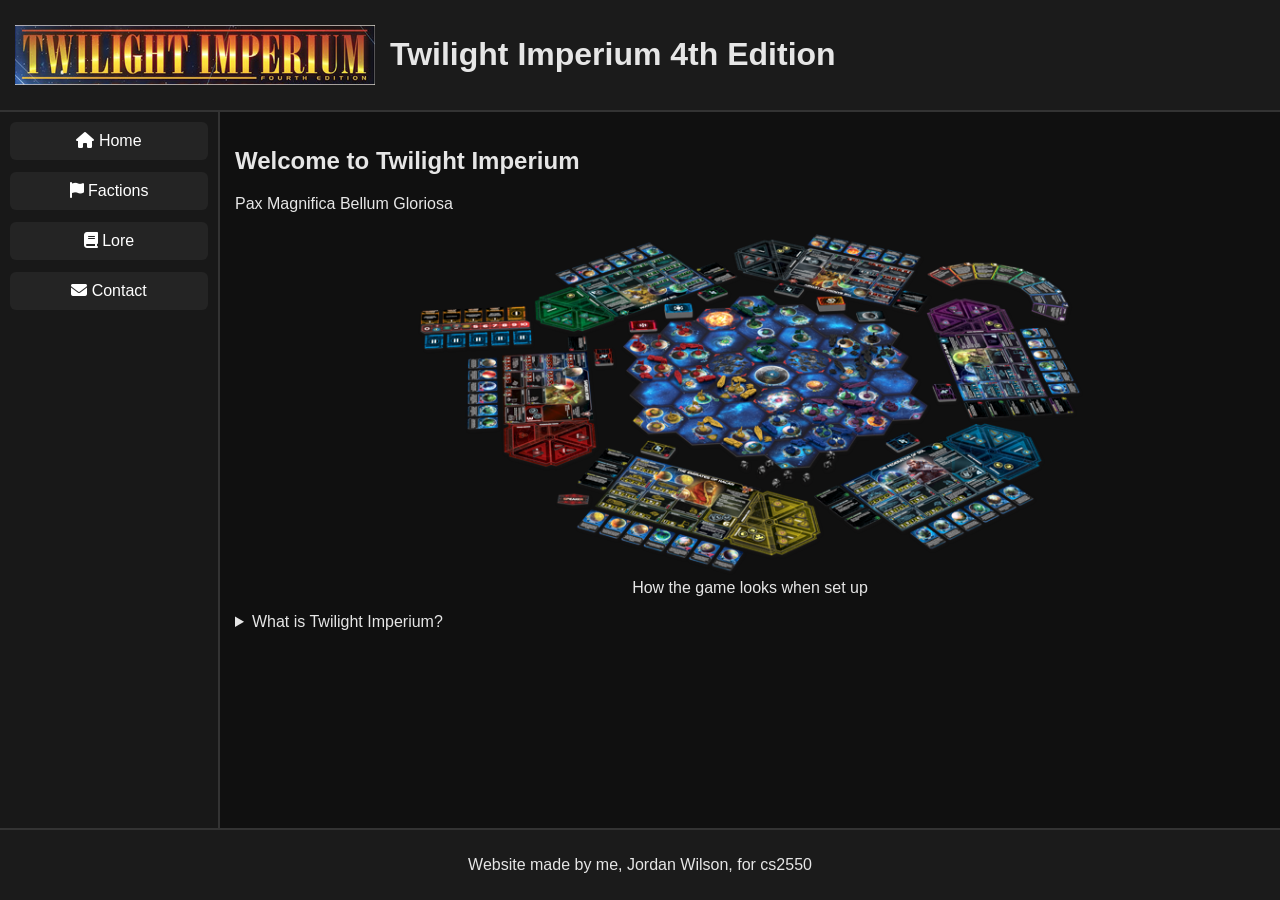
<file: index.html>
<!--
Project:  Project 23
Name: Jordan Wilson
Submitted: 12/5/25
 
I declare that the following source code was written by me, or provided
by the instructor for this project. I understand that copying source
code from any other source, providing source code to another student, 
or leaving my code on a public web site constitutes cheating.
I acknowledge that  If I am found in violation of this policy this may result
in a zero grade, a permanent record on file and possibly immediate failure of the class. 
-->
<!DOCTYPE html>
<html lang="en">
<head>
  <meta charset="UTF-8">
  <title>Twilight Imperium 4 Fan Site</title>
  <link rel="stylesheet" href="css/main.css">
  <link rel="stylesheet" href="https://cdnjs.cloudflare.com/ajax/libs/font-awesome/6.5.0/css/all.min.css">
</head>
<body>
  <div class="container">
    <header>
      <img src="img/TI4 logo.png" alt="TI4 Logo" class="logo">
      <h1>Twilight Imperium 4th Edition</h1>
    </header>

    <aside>
      <nav class="slide-nav">
        <a onclick="showSection('home')"><i class="fa-solid fa-house"></i> Home</a>
        <a onclick="showSection('factions')"><i class="fa-solid fa-flag"></i> Factions</a>
        <a onclick="showSection('lore')"><i class="fa-solid fa-book"></i> Lore</a>
        <a onclick="showSection('contact')"><i class="fa-solid fa-envelope"></i> Contact</a>
      </nav>
    </aside>

    <main>
      <section id="home">
        <h2>Welcome to Twilight Imperium</h2>
        <p>Pax Magnifica Bellum Gloriosa</p>

        <figure>
          <picture>
            <source media="(max-width: 600px)" srcset="img/small-map.jpg">
            <source media="(min-width: 601px)" srcset="img/TI4 setup.png">
            <img src="img/TI4 setup.png" alt="Set up game board" class="center-img">
          </picture>
          <figcaption>How the game looks when set up</figcaption>
        </figure>

        <details>
          <summary>What is Twilight Imperium?</summary>
          <p>Twilight Imperium is a 4X strategy board game of politics, war, and diplomacy.</p>
        </details>
      </section>

      <section id="factions">
        <h2>Factions</h2>

        <article>
          <h3>The Emirates of Hacan</h3>
          <img src="img/Hacan.jpeg" class="faction-img" alt="Hacan">
          <p>Masters of trade who dominate the galactic economy.</p>
        </article>

        <article>
          <h3>Sardakk N'orr</h3>
          <img src="img/sardakk.jpeg" class="faction-img" alt="Sardakk">
          <p>A swarm of bug-like creatures that seek to spread and consume all.</p>
        </article>

        <article>
          <h3>The Federation of Sol</h3>
          <img src="img/sol.jpeg" class="faction-img" alt="Sol">
          <p>Versatile and militaristic humans who started the Twilight Wars.</p>
        </article>

        <article>
          <h3>The Universities of Jol'Nar</h3>
          <img src="img/jolnar.jpeg" class="faction-img" alt="Jol'Nar">
          <p>Highly intellectual fish people with no ethics or morality to speak of.</p>
        </article>

        <article>
          <h3>The Xxcha Kingdom</h3>
          <img src="img/xxcha.jpeg" class="faction-img" alt="Xxcha">
          <p>Diplomatic turtle people who seek peace with the galaxy.</p>
        </article>

        <article>
          <h3>The Barony of Letnev</h3>
          <img src="img/barony.jpeg" class="faction-img" alt="Barony">
          <p>Highly industrialized militarists who use their skilled admiralty to engage in big stick diplomacy.</p>
        </article>
      </section>

      <section id="lore">
        <h2>The story thus far</h2>
        <article>
            <p>"The Twilight Wars continued for centuries, but no race was powerful enough to seize the throne and risk suffering a similar fate as the Emperor. Slowly, the strength of great civilizations failed as their economies crumbled and as knowledge and technology was lost in the destruction and strain of long war.</p>
            <p>And so the Age of Twilight ended in a slow whisper. The time that followed, now known as the Dark Years, was a period of economic, cultural, and intellectual collapse. The Great Races retreated into their own small, safe areas of space, abandoning what they could no longer hold by force. After several millennia, the Dark Years came to an end, and a calm but uncertain period of rebuilding began.</p>
            <p>As I write this, the Great Races of the galaxy have regained elements of their former strength. Here on Mecatol Rex, the Galactic Council is growing in influence once more, while civilizations new and old, are re-colonizing the neighboring systems abandoned during the Dark Years.</p>
            <p>The day will soon come when a new Empire will rise. For the sake of all, may the new Emperor have not only the power to seize the throne, but the strength to conquer the peace. If not, I fear that a sea of desolation will drown us all."</p>
            <p>- Mahthom Iq Seerva, Winnaran keeper of the Custodian Chronicle</p>
            <div class="video-container">
            <iframe width="560" 
            height="315" 
            src="https://www.youtube.com/embed/jVW228RRaZo?si=cjdude8U2xCpCnUP" 
            title="YouTube video player" 
            frameborder="0" 
            allow="accelerometer; autoplay; clipboard-write; encrypted-media; gyroscope; picture-in-picture; web-share" 
            referrerpolicy="strict-origin-when-cross-origin" 
            allowfullscreen></iframe>
            </div>
        </article>
      </section>

      <section id="contact">
        <h2>Contact</h2>
        <p>Email: 11037101@uvu.edu</p>
        <p>Interested in joining the UVU board game club? Shoot me an email or click 
          <a href="https://uvu.campusgroups.com/BGC/club_signup">here</a>.
        </p>
      </section>
    </main>

    <footer>
      <p>Website made by me, Jordan Wilson, for cs2550</p>
    </footer>
  </div>

  <script src="js/main.js"></script>
</body>
</html>
</file>
<file: css/main.css>
body {
  margin: 0;
  font-family: Arial, sans-serif;
  background: #101010;
  color: #e6e6e6;
  opacity: 0;
  animation: fadeInBody 1.2s ease forwards;
}

.container {
  display: grid;
  grid-template-columns: 220px 1fr;
  grid-template-rows: auto 1fr auto;
  height: 100vh;
}

header {
  grid-column: 1 / 3;
  background: #1b1b1b;
  padding: 15px;
  display: flex;
  align-items: center;
  gap: 15px;
  border-bottom: 2px solid #333;
  animation: fadein 1s ease-in-out;
}

.logo {
  height: 60px;
}

aside {
  background: #181818;
  border-right: 2px solid #333;
}

nav {
  display: flex;
  flex-direction: column;
  padding: 10px;
  gap: 12px;
}

nav a {
  background: #242424;
  padding: 10px;
  border-radius: 6px;
  text-align: center;
  cursor: pointer;
  color: #fff;
  transition: transform .2s;
  transform: translateX(-20px);
  opacity: 0;
  animation: slideIn .6s ease forwards;
}

nav a:nth-child(1) { animation-delay: 0.1s; }
nav a:nth-child(2) { animation-delay: 0.25s; }
nav a:nth-child(3) { animation-delay: 0.4s; }
nav a:nth-child(4) { animation-delay: 0.55s; }

nav a:hover {
  transform: scale(1.05);
}

main {
  padding: 15px;
  overflow-y: auto;
}

section {
  display: none;
  animation: fadein .7s ease-in-out;
}

#home {
  display: block;
}

figure {
  margin-top: 20px;
  text-align: center;
}

.center-img {
  width: 70%;
  border-radius: 6px;
}

.faction-img {
  width: 300px;
  display: block;
  margin: 10px 0;
  border-radius: 6px;
}

footer {
  grid-column: 1 / 3;
  background: #1b1b1b;
  text-align: center;
  padding: 10px;
  border-top: 2px solid #333;
}

@keyframes fadein {
  from { opacity: 0; }
  to { opacity: 1; }
}

@keyframes fadeInBody {
  from { opacity: 0; }
  to { opacity: 1; }
}

@keyframes slideIn {
  from {
    transform: translateX(-20px);
    opacity: 0;
  }
  to {
    transform: translateX(0);
    opacity: 1;
  }
}

@media (max-width: 768px) {
  .container {
    grid-template-columns: 1fr;
    grid-template-rows: auto auto 1fr auto;
  }

  nav {
    flex-direction: row;
    justify-content: space-around;
  }

  nav a {
    transform: translateY(-20px);
    animation: slideDown .6s ease forwards;
  }

  @keyframes slideDown {
    from {
      transform: translateY(-20px);
      opacity: 0;
    }
    to {
      transform: translateY(0);
      opacity: 1;
    }
  }
}
</file>
